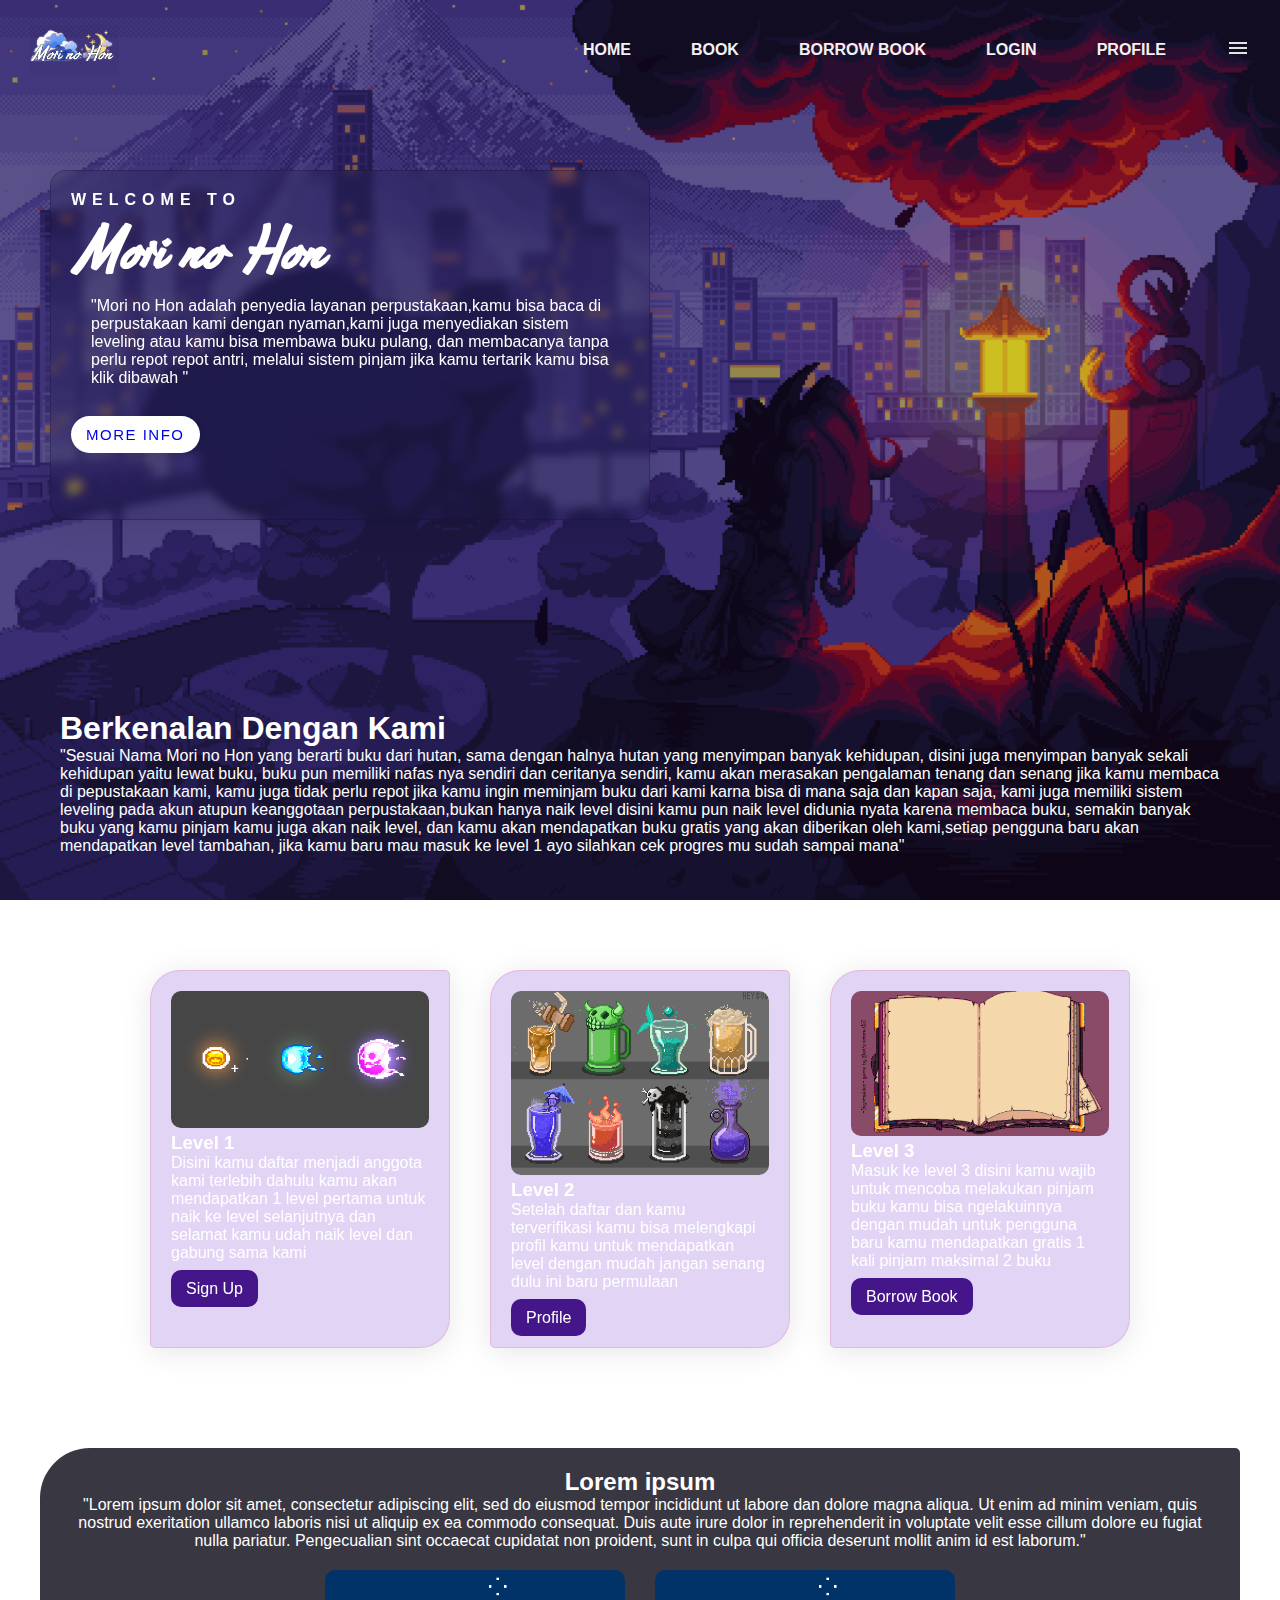
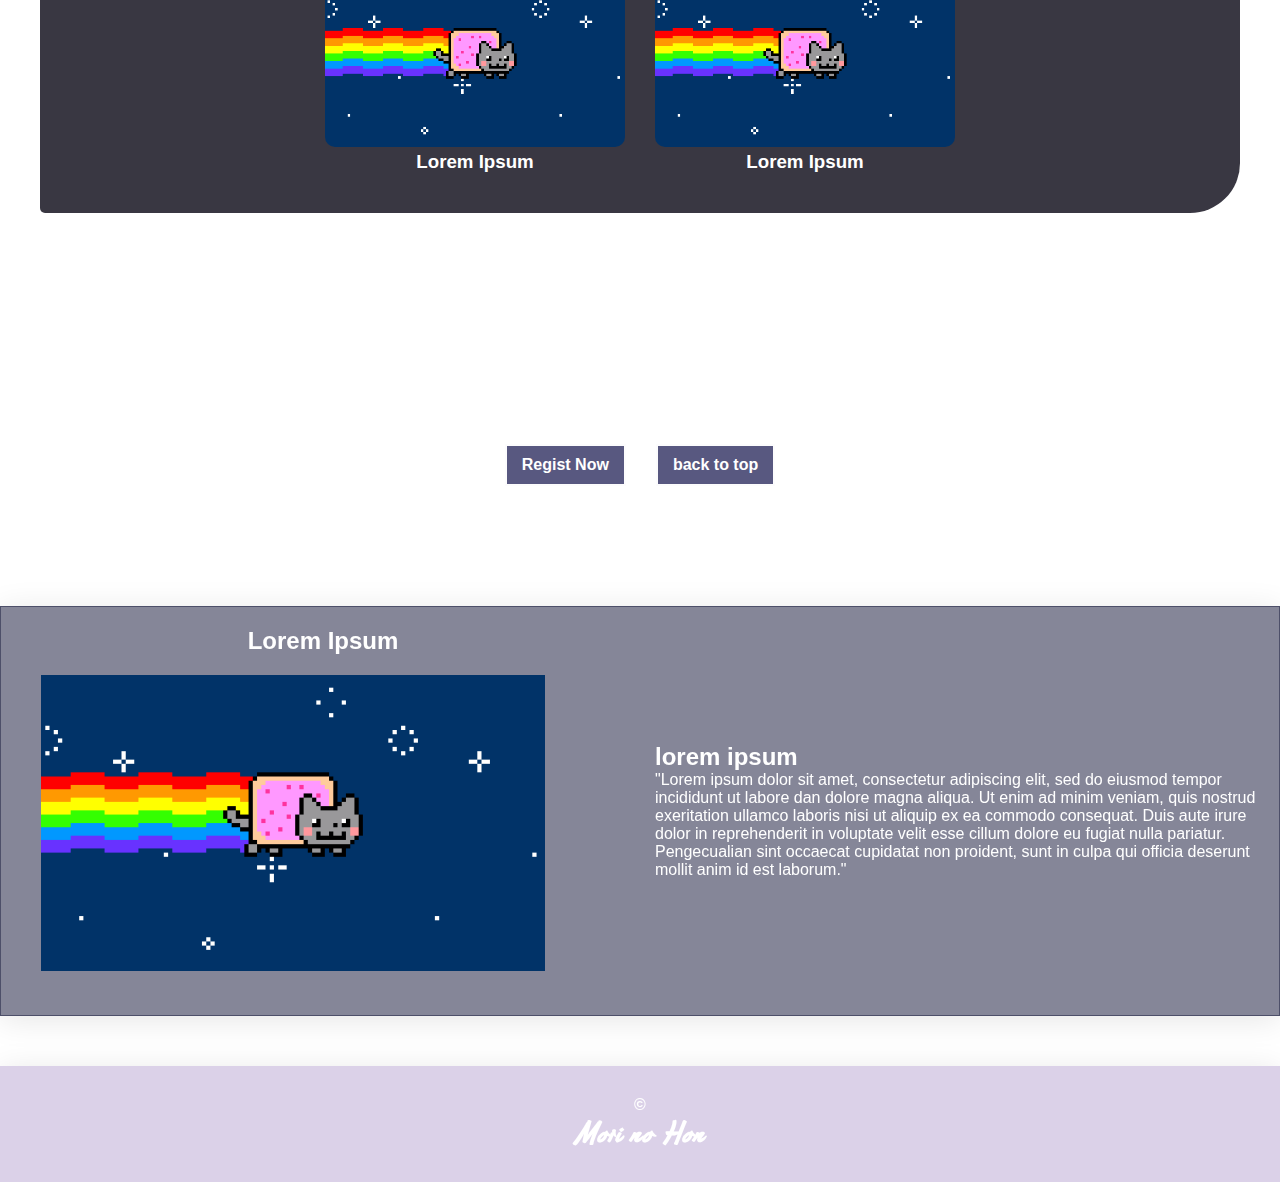
<file: index.html>
<!DOCTYPE html>
<html lang="en">
<head>
    <meta charset="UTF-8">
    <meta name="viewport" content="width=device-width, initial-scale=1.0">
    <link rel="stylesheet" href="style.css">
    <title>Prototype</title>
</head>
<body>
    
    <!--Nav dengan logo tag img dan ul dan li-->
    <header>
        <nav>
            <a href="#atas" class="boxlogo">
               <img src="images/logo2.png">
            </a>
            <ul>
                <li><a href="index.html" class="hilangmenu">HOME</a></li>
                <li><a href="katalog.html" class="hilangmenu">BOOK</a></li>
                <li><a href="transaction.html" class="hilangmenu">BORROW BOOK</a></li>
                <li><a href="login.html" class="hilangmenu">LOGIN</a></li>
                <li><a href="Profile.html" class="hilangmenu">PROFILE</a></li>
                <li onclick=bukamenu()><a href="#"><img src="svg/menu_24dp_E3E3E3_FILL0_wght400_GRAD0_opsz24.svg" alt="open menu"></a></li>
            </ul>
            <ul class="menusamping">
                <li onclick=sembunyimenu()><a href="#"><img src="svg/close_24dp_E3E3E3_FILL0_wght400_GRAD0_opsz24.svg" alt="close"></a></li>
                <li><a href="index.html">HOME</a></li>
                <li><a href="katalog.html">BOOK</a></li>
                <li><a href="transaction.html">BORROW BOOK</a></li>
                <li><a href="login.html">LOGIN</a></li>
                <li><a href="Profile.html">PROFILE</a></li>
            </ul>
        </nav>
    </header>

    <!--hOME awal-->

    <section class="FrontHome" id="atas">
        <div class="FrontHomeBox">
        <h2>WELCOME TO </h2>
        <h1>Mori no Hon</h1>
        <p>"Mori no Hon adalah penyedia layanan perpustakaan,kamu bisa baca di perpustakaan kami dengan nyaman,kami juga menyediakan sistem leveling 
            atau kamu bisa membawa buku pulang, dan membacanya tanpa perlu repot repot antri, melalui sistem pinjam jika kamu tertarik kamu bisa klik dibawah "</p>    
           <a href="#infolanjut" class="buton">
            More Info
           </a>
        </div>
    </section>

    
        <!--Card list gambar dan headlline-->

    <section class="CardBox">
    <div class="headline"  id="infolanjut">
        <div class="isi">
            <h1>Berkenalan Dengan Kami</h1>
            <p>"Sesuai Nama Mori no Hon yang berarti buku dari hutan, sama dengan halnya hutan yang menyimpan banyak kehidupan, 
                disini juga menyimpan banyak sekali kehidupan yaitu lewat buku, buku pun memiliki nafas nya sendiri dan ceritanya sendiri, 
                kamu akan merasakan pengalaman tenang dan senang jika kamu membaca di pepustakaan kami, 
                kamu juga tidak perlu repot jika kamu ingin meminjam buku dari kami karna bisa di mana saja dan kapan saja, 
                kami juga memiliki sistem leveling pada akun atupun keanggotaan perpustakaan,bukan hanya naik level disini kamu pun naik level didunia nyata karena membaca 
                buku, semakin banyak buku yang kamu pinjam kamu juga akan naik level, 
                dan kamu akan mendapatkan buku gratis yang akan diberikan oleh kami,setiap pengguna baru akan mendapatkan level tambahan,
                jika kamu baru mau masuk ke level 1 ayo silahkan cek progres mu sudah sampai mana"</p>
        </div>
    </div>
        <h2>Progress Step Untuk Masuk Dan Naik Level Bareng</h2>
        <div class="CardList">
            
            <div class="card">
                <img src="images/card2 (3).gif">
                <h3>Level 1</h3>
                <p>Disini kamu daftar menjadi anggota kami terlebih dahulu 
                    kamu akan mendapatkan 1 level pertama untuk naik ke level selanjutnya dan selamat kamu udah naik level dan gabung sama kami
                </p><br>
                <a href="signup.html" class="cardlevelbuton">Sign Up</a>
            </div>

            <div class="card">
                <img src="images/card2 (2).gif">
                <h3>Level 2</h3>
                <p>Setelah daftar dan kamu terverifikasi kamu bisa melengkapi profil kamu untuk mendapatkan level dengan mudah
                    jangan senang dulu ini baru permulaan
                </p><br>
                <a href="Profile.html" class="cardlevelbuton">Profile</a>
            </div>

            <div class="card">
                <img src="images/card1.gif">
                <h3>Level 3</h3>
                <p>Masuk ke level 3 disini kamu wajib untuk mencoba melakukan pinjam buku kamu bisa 
                    ngelakuinnya dengan mudah untuk pengguna baru kamu mendapatkan gratis 1 kali pinjam maksimal 2 buku</p><br>
                    <a href="transaction.html" class="cardlevelbuton">Borrow Book</a>
            </div>
        </div>
    </section>

        <!--Box gambar tengah-->

    <section class="boxtengah">
        <h2>Lorem ipsum</h2>
        <p>"Lorem ipsum dolor sit amet, consectetur adipiscing elit, sed do eiusmod tempor incididunt ut labore dan dolore magna aliqua. Ut enim ad minim veniam, quis nostrud exeritation ullamco laboris nisi ut aliquip ex ea commodo consequat. Duis aute irure dolor in reprehenderit in voluptate velit esse cillum dolore eu fugiat nulla pariatur. Pengecualian sint occaecat cupidatat non 
            proident, sunt in culpa qui officia deserunt mollit anim id est laborum."</p>
        <div class="listtengah">
            <div class="isian">
                <img src="images/images2.gif">
                <h3>Lorem Ipsum</h3>
            </div>
            <div class="isian">
                <img src="images/images2.gif">
                <h3>Lorem Ipsum</h3>
            </div>
        </div>
    </section>

     <!--cta untuk regist dan keatas-->
    <section class="cta">
        <h1>LETS JOIN US</h1>
        <p>"Lorem ipsum dolor sit amet, consectetur adipiscing elit, sed do eiusmod tempor incididunt ut labore dan dolore magna aliqua. Ut enim ad minim veniam, quis nostrud exeritation ullamco laboris nisi ut aliquip ex ea commodo consequat. Duis aute irure dolor in reprehenderit in voluptate velit esse cillum dolore eu fugiat nulla pariatur. Pengecualian sint occaecat cupidatat non 
            proident, sunt in culpa qui officia deserunt mollit anim id est laborum."</p>
        <div class="ctalist">
            <div class="ctaisian">
                <a href="signup.html" class="ctabutton">Regist Now</a>
            </div>
            <div class="ctaisian">
                <a href="#atas" class="ctabutton">back to top</a>
            </div>
        </div>
    </section>


        <!--Gambar desc-->

    <section class="boxgambardesc">
        <div class="kirigambar">
            <h2>Lorem Ipsum</h2>
            <img src="images/images2.gif">
        </div>

        <div class="desckanan">
            <h2>lorem ipsum</h2>
            <p>"Lorem ipsum dolor sit amet, consectetur adipiscing elit, sed do eiusmod tempor incididunt ut labore dan dolore magna aliqua. Ut enim ad minim veniam, quis nostrud exeritation ullamco laboris nisi ut aliquip ex ea commodo consequat. Duis aute irure dolor in reprehenderit in voluptate velit esse cillum dolore eu fugiat nulla pariatur. Pengecualian sint occaecat cupidatat non 
            proident, sunt in culpa qui officia deserunt mollit anim id est laborum."</p>
        </div>
    </section>
        

   

   <!--bagian Footer-->
    <footer>
        <p>&copy;</p> <h2> Mori no Hon</h2>
    </footer>

    <script src="script/script.js"></script>
</body>
</html>
</file>
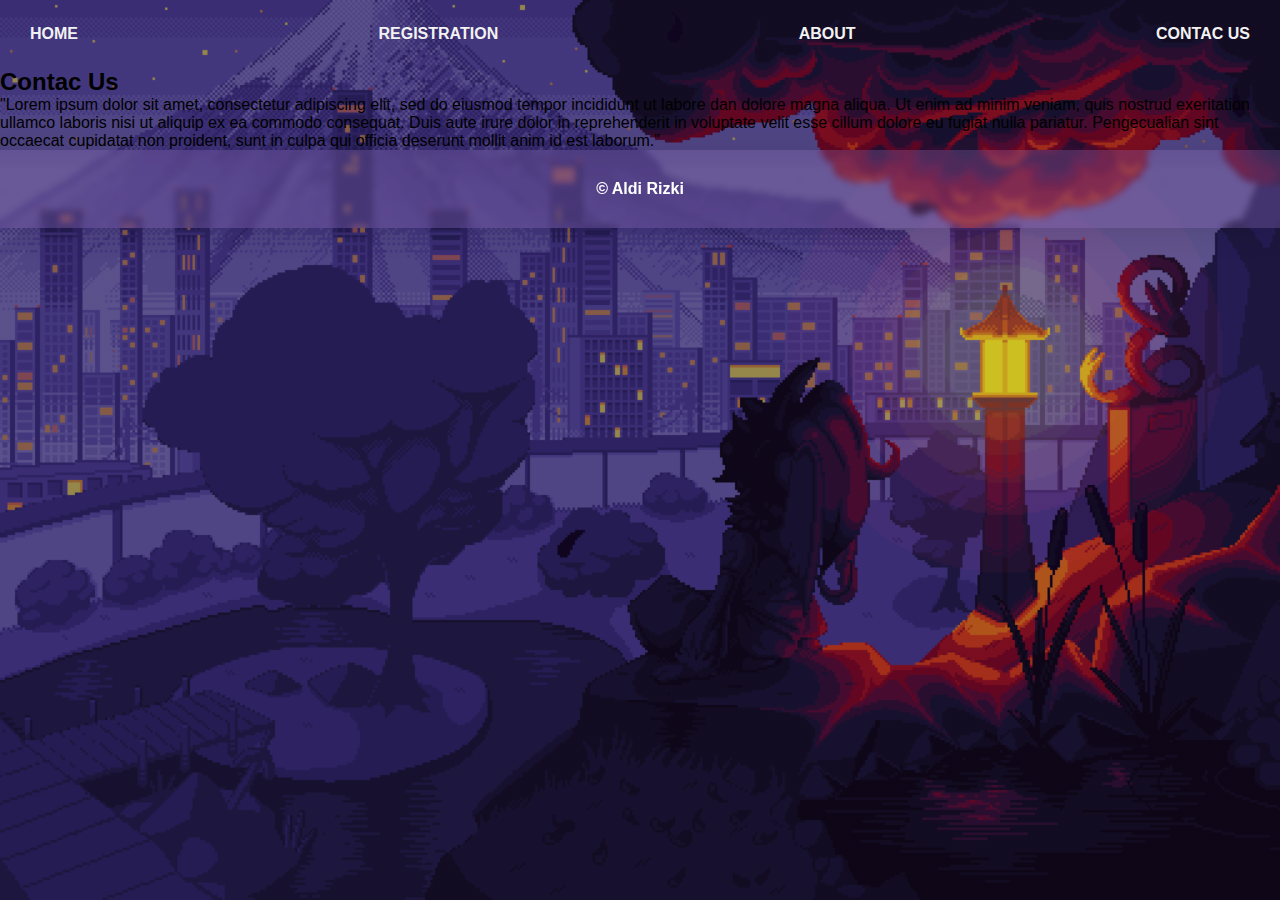
<file: contacus.html>
<!DOCTYPE html>
<html lang="en">
<head>
    <meta charset="UTF-8">
    <meta name="viewport" content="width=device-width, initial-scale=1.0">
    <title>contac us</title>
    <link rel="stylesheet" href="style.css">
</head>
<body>
    
    <nav>
        <a href="index.html">HOME</a>
        <a href="#">REGISTRATION</a>
        <a href="#">ABOUT</a>
        <a href="contacus.html">CONTAC US</a>
    </nav>

    <section class="Descripsion">
        <h2>Contac Us</h2>
        <p>"Lorem ipsum dolor sit amet, consectetur adipiscing elit, sed do eiusmod tempor incididunt ut labore dan dolore magna aliqua. Ut enim ad minim veniam, quis nostrud exeritation ullamco laboris nisi ut aliquip ex ea commodo consequat. Duis aute irure dolor in reprehenderit in voluptate velit esse cillum dolore eu fugiat nulla pariatur. Pengecualian sint occaecat cupidatat non 
            proident, sunt in culpa qui officia deserunt mollit anim id est laborum."</p>
    </section>

    <section class="contacCard">

    </section>

    <footer>
        <p>&copy; Aldi Rizki</p>
    </footer>
</body>
</html>
</file>
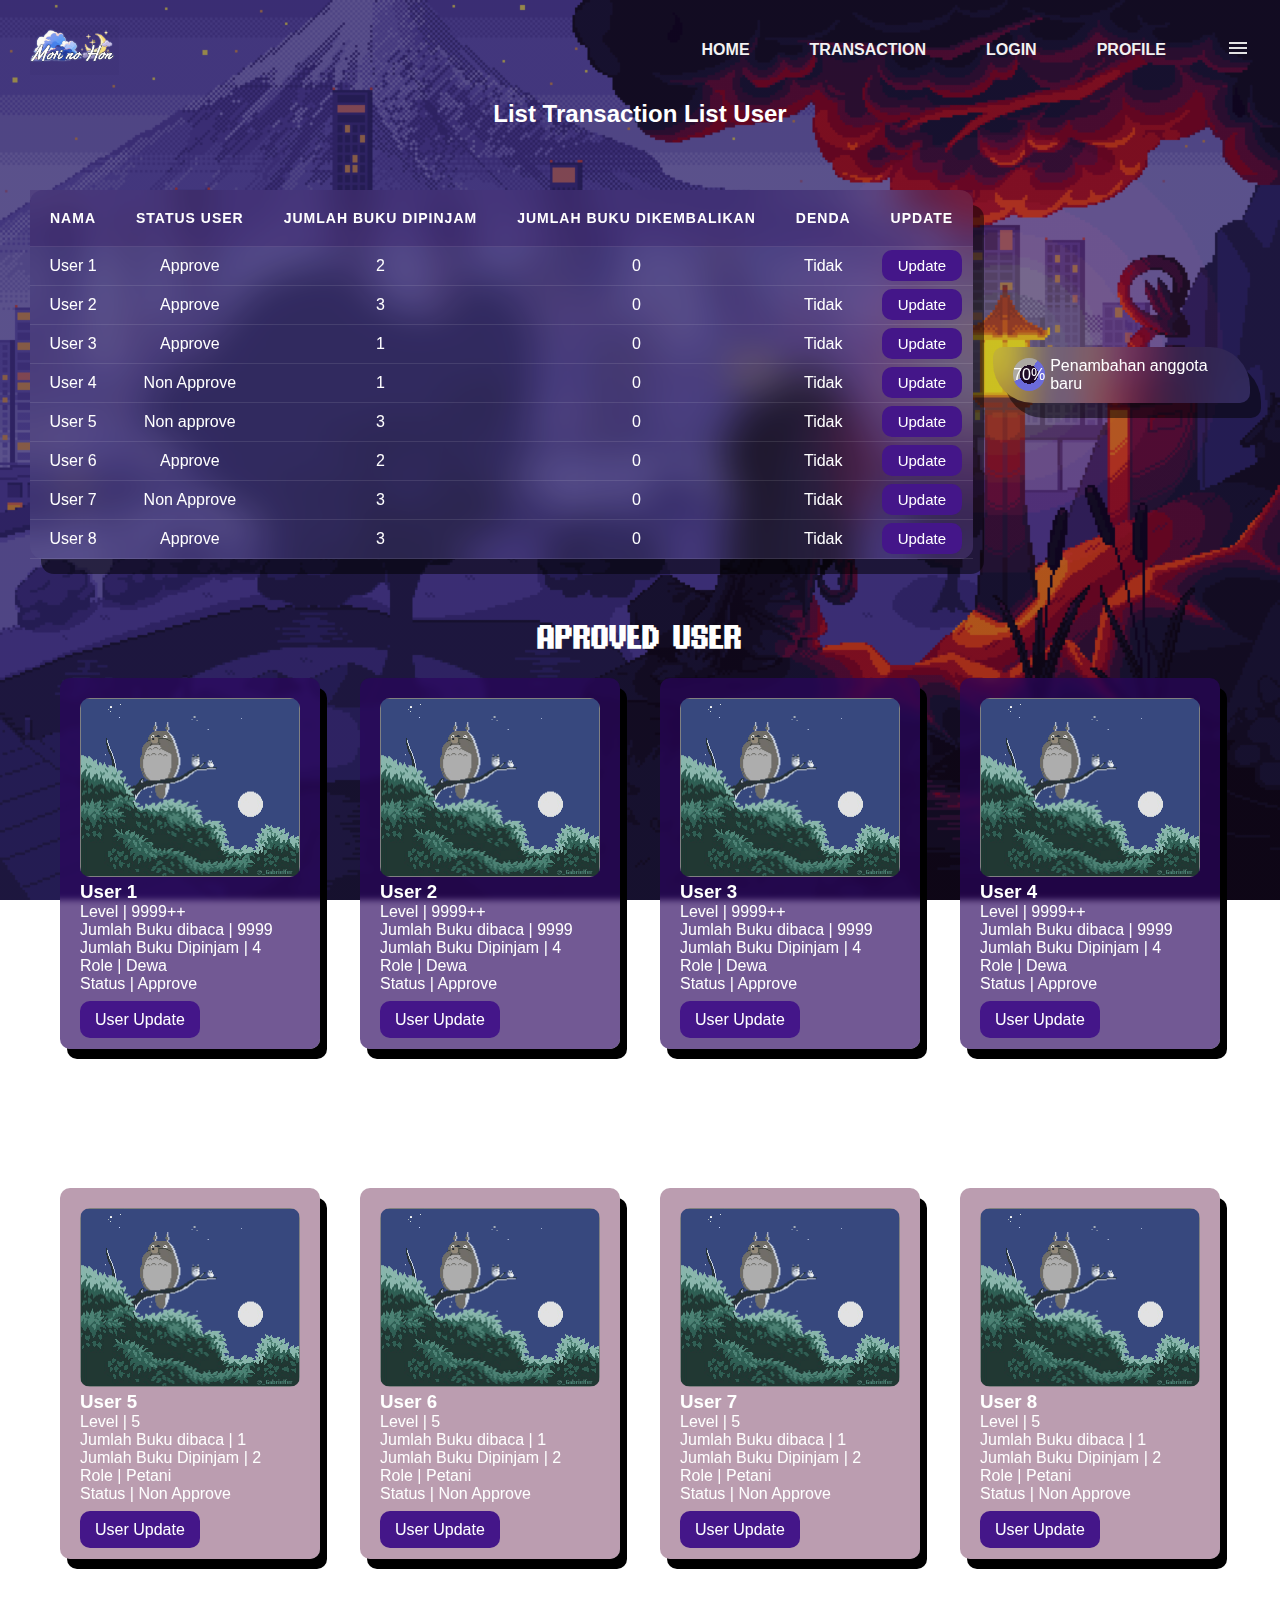
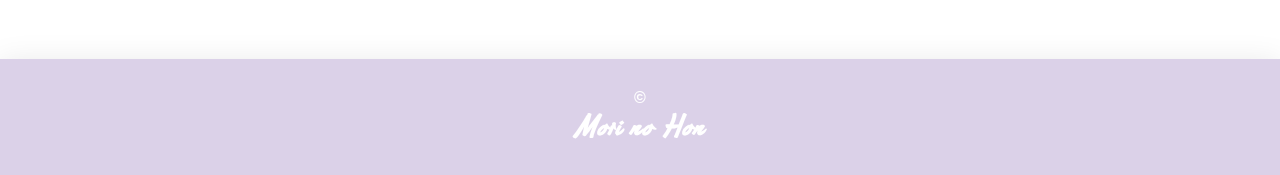
<file: katalog.html>
<!DOCTYPE html>
<html lang="en">
<head>
    <meta charset="UTF-8">
    <meta name="viewport" content="width=device-width, initial-scale=1.0">
    <link rel="stylesheet" href="style.css">
    <title>Document</title>
</head>
<body>
    <!--Nav dengan logo tag img dan ul dan li-->
    <header>
        <nav>
            <a href="#atas" class="boxlogo">
               <img src="images/logo2.png">
            </a>
            <ul>
                <li><a href="index.html" class="hilangmenu">HOME</a></li>
                <li><a href="transaction.html" class="hilangmenu">TRANSACTION</a></li>
                <li><a href="login.html" class="hilangmenu">LOGIN</a></li>
                <li><a href="Profile.html" class="hilangmenu">PROFILE</a></li>
                <li onclick=bukamenu()><a href="#"><img src="svg/menu_24dp_E3E3E3_FILL0_wght400_GRAD0_opsz24.svg" alt="open menu"></a></li>
            </ul>
            <ul class="menusamping">
                <li onclick=sembunyimenu()><a href="#"><img src="svg/close_24dp_E3E3E3_FILL0_wght400_GRAD0_opsz24.svg" alt="close"></a></li>
                <li><a href="index.html">HOME</a></li>
                <li><a href="transaction.html">TRANSACTION</a></li>
                <li><a href="login.html">LOGIN</a></li>
                <li><a href="Profile.html">PROFILE</a></li>
            </ul>
        </nav>
    </header>

    <!---List transaksi mnggunakan tabel -->
    <section class="listtranscation">
        <h2>List Transaction List User</h2>
        <div class="data">
        <div class="boxtable">
                <table>
                    <tr>
                        <th>Nama</th>
                        <th>Status User</th>
                        <th>Jumlah Buku dipinjam</th>
                        <th>Jumlah Buku dikembalikan</th>
                        <th>Denda</th>
                        <th>update</th>
                    </tr>
                    <tr>
                        <td>User 1</td>
                        <td>Approve</td>
                        <td>2</td>
                        <td>0</td>
                        <td>Tidak</td>
                        <td><a class="tdbutton" href="transaction.html">Update</a></td>
                    </tr>
                    <tr>
                        <td>User 2</td>
                        <td>Approve</td>
                        <td>3</td>
                        <td>0</td>
                        <td>Tidak</td>
                        <td><a class="tdbutton" href="transaction.html">Update</a></td>
                    </tr>
                    <tr>
                        <td>User 3</td>
                        <td>Approve</td>
                        <td>1</td>
                        <td>0</td>
                        <td>Tidak</td>
                        <td><a class="tdbutton" href="transaction.html">Update</a></td>
                    </tr>
                    <tr>
                        <td>User 4</td>
                        <td>Non Approve</td>
                        <td>1</td>
                        <td>0</td>
                        <td>Tidak</td>
                        <td><a class="tdbutton" href="transaction.html">Update</a></td>
                    </tr>
                    <tr>
                        <td>User 5</td>
                        <td>Non approve</td>
                        <td>3</td>
                        <td>0</td>
                        <td>Tidak</td>
                        <td><a class="tdbutton" href="transaction.html">Update</a></td>
                    </tr>
                    <tr>
                        <td>User 6</td>
                        <td>Approve</td>
                        <td>2</td>
                        <td>0</td>
                        <td>Tidak</td>
                       <td><a class="tdbutton" href="transaction.html">Update</a></td>
                    </tr>
                    <tr>
                        <td>User 7</td>
                        <td>Non Approve</td>
                        <td>3</td>
                        <td>0</td>
                        <td>Tidak</td>
                       <td><a class="tdbutton" href="transaction.html">Update</a></td>
                    </tr>
                    <tr>
                        <td>User 8</td>
                        <td>Approve</td>
                        <td>3</td>
                        <td>0</td>
                        <td>Tidak</td>
                        <td><a class="tdbutton" href="transaction.html">Update</a></td>
                    </tr>
                </table>
        </div>
        
        <div class="diagram">
            <div class="pie">70%</div>
            <p>Penambahan anggota baru</p>
        </div>

        </div>
    </section>

    <section class="CardBoxKatalog">
        <h2>APROVED USER</h2>
        <div class="CardListKatalog">
            
           <div class="user">
                <img src="images/user.gif">
                <h3>User 1</h3>
                <ul type="none">
                    <li>Level | 9999++</li>
                    <li>Jumlah Buku dibaca | 9999</li>
                    <li>Jumlah Buku Dipinjam | 4</li>
                    <li>Role | Dewa</li>
                    <li>Status | Approve</li>
                </ul><br>
                <a href="transaction.html" class="userbuton">User Update</a>
            </div>

            <div class="user">
                <img src="images/user.gif">
                <h3>User 2</h3>
                <ul type="none">
                    <li>Level | 9999++</li>
                    <li>Jumlah Buku dibaca | 9999</li>
                    <li>Jumlah Buku Dipinjam | 4</li>
                    <li>Role | Dewa</li>
                    <li>Status | Approve</li>
                </ul><br>
                <a href="transaction.html" class="userbuton">User Update</a>
            </div>

            <div class="user">
                <img src="images/user.gif">
                <h3>User 3</h3>
                <ul type="none">
                    <li>Level | 9999++</li>
                    <li>Jumlah Buku dibaca | 9999</li>
                    <li>Jumlah Buku Dipinjam | 4</li>
                    <li>Role | Dewa</li>
                    <li>Status | Approve</li>
                </ul><br>
                    <a href="transaction.html" class="userbuton">User Update</a>
            </div>

            <div class="user">
                <img src="images/user.gif">
                <h3>User 4</h3>
                <ul type="none">
                    <li>Level | 9999++</li>
                    <li>Jumlah Buku dibaca | 9999</li>
                    <li>Jumlah Buku Dipinjam | 4</li>
                    <li>Role | Dewa</li>
                    <li>Status | Approve</li>
                </ul><br>
                   <a href="transaction.html" class="userbuton">User Update</a>
            </div>
            
            <h2>Non Aproved user</h2>
            <div class="CardListKatalog">
            
           <div class="nonaproveduser">
                <img src="images/user.gif">
                <h3>User 5</h3>
                <ul type="none">
                    <li>Level | 5</li>
                    <li>Jumlah Buku dibaca | 1</li>
                    <li>Jumlah Buku Dipinjam | 2</li>
                    <li>Role | Petani</li>
                    <li>Status | Non Approve</li>
                </ul><br>
                <a href="transaction.html" class="userbuton">User Update</a>
            </div>

            <div class="nonaproveduser">
                <img src="images/user.gif">
                <h3>User 6</h3>
                <ul type="none">
                    <li>Level | 5</li>
                    <li>Jumlah Buku dibaca | 1</li>
                    <li>Jumlah Buku Dipinjam | 2</li>
                    <li>Role | Petani</li>
                    <li>Status | Non Approve</li>
                </ul><br>
                <a href="transaction.html" class="userbuton">User Update</a>
            </div>

            <div class="nonaproveduser">
                <img src="images/user.gif">
                <h3>User 7</h3>
                <ul type="none">
                    <li>Level | 5</li>
                    <li>Jumlah Buku dibaca | 1</li>
                    <li>Jumlah Buku Dipinjam | 2</li>
                    <li>Role | Petani</li>
                    <li>Status | Non Approve</li>
                </ul><br>
                <a href="transaction.html" class="userbuton">User Update</a>
            </div>

            <div class="nonaproveduser">
                <img src="images/user.gif">
                <h3>User 8</h3>
                <ul type="none">
                    <li>Level | 5</li>
                    <li>Jumlah Buku dibaca | 1</li>
                    <li>Jumlah Buku Dipinjam | 2</li>
                    <li>Role | Petani</li>
                    <li>Status | Non Approve</li>
                </ul><br>
                <a href="transaction.html" class="userbuton">User Update</a>
            </div>

            
        </div>
    </section>


   <!--bagian Footer-->
    <footer>
        <p>&copy;</p> <h2> Mori no Hon</h2>
    </footer>

    <script src="script/script.js"></script>
</body>
</html>
</file>
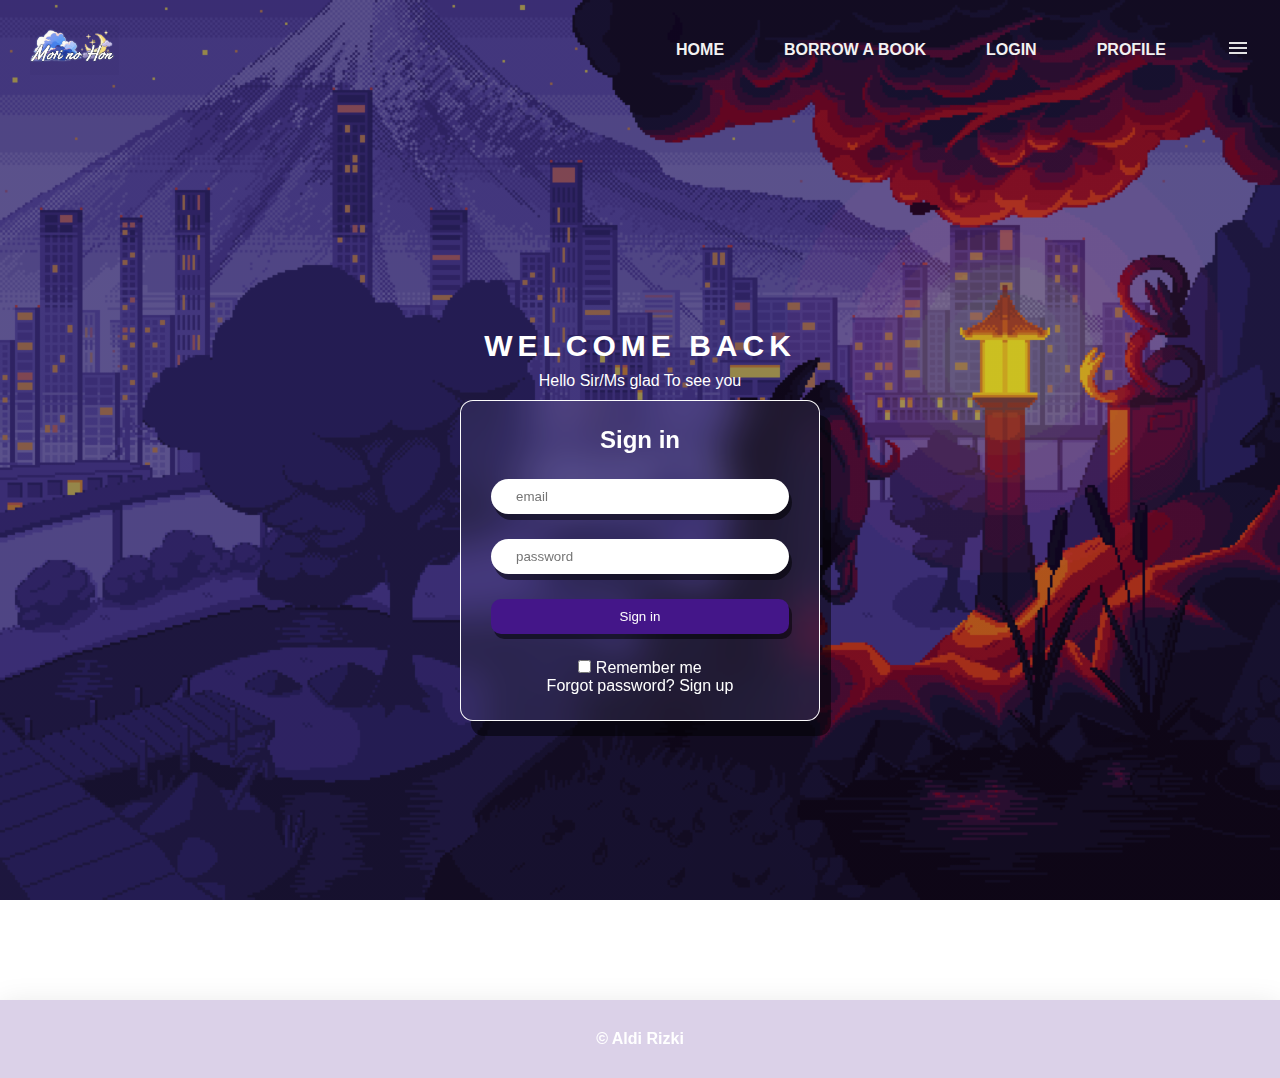
<file: login.html>
<!DOCTYPE html>
<html lang="en">
<head>
    <meta charset="UTF-8">
    <meta name="viewport" content="width=device-width, initial-scale=1.0">
    <link rel="stylesheet" href="style.css">
    <title>Document</title>
</head>
<body>
     <!--Nav dengan logo tag img dan ul dan li-->
    <header>
        <nav>
            <a href="#atas" class="boxlogo">
               <img src="images/logo2.png">
            </a>
            <ul>
                <li><a href="index.html" class="hilangmenu">HOME</a></li>
                <li><a href="transaction.html" class="hilangmenu">BORROW A BOOK</a></li>
                <li><a href="login.html" class="hilangmenu">LOGIN</a></li>
                <li><a href="Profile.html" class="hilangmenu">PROFILE</a></li>
                <li onclick=bukamenu()><a href="#"><img src="svg/menu_24dp_E3E3E3_FILL0_wght400_GRAD0_opsz24.svg" alt="open menu"></a></li>
            </ul>
            <ul class="menusamping">
                <li onclick=sembunyimenu()><a href="#"><img src="svg/close_24dp_E3E3E3_FILL0_wght400_GRAD0_opsz24.svg" alt="close"></a></li>
                <li><a href="index.html">HOME</a></li>
                <li><a href="transaction.html">BORROW A BOOK</a></li>
                <li><a href="login.html">LOGIN</a></li>
                <li><a href="Profile.html">PROFILE</a></li>
            </ul>
        </nav>
    </header>


    <!--Bagian form Login-->
    <main>
        <section class="boxformlogin">
            <div class="headingloginatas">
                <h1>WELCOME BACK</h1>
                <p>Hello Sir/Ms glad To see you</p>
            </div>
            <form class="loginform">
                <h2>Sign in</h2>
                <input class="email" type="email" name="email" placeholder="email" required="masukan email">
                <input class="password" type="password" name="password" placeholder="password" required="masukan password">
                <input class="submit" type="submit" value="Sign in">
                <div class="bawah">
                <input class="checkbox" type="checkbox" value="Remember Me"> Remember me<br>
                <a href="#">Forgot password?</a>
                <a href="signup.html">Sign up</a>
            </form>
        </section>
    </main>


    <!--bagian Footer-->
    <footer>
       <p>&copy; Aldi Rizki</p>
    </footer>

    <script src="script/script.js"></script>
</body>
</html>
</file>
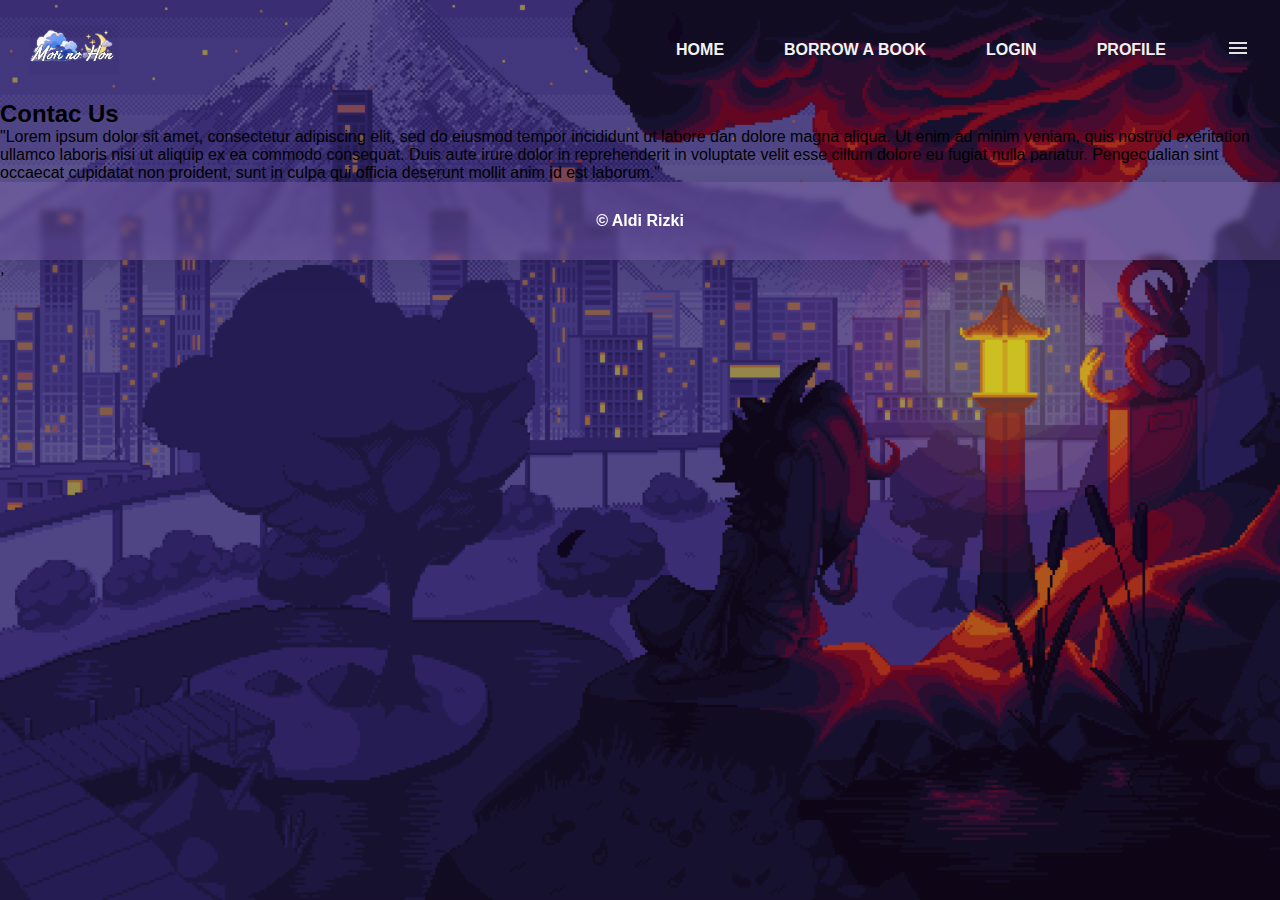
<file: Profile.html>
<!DOCTYPE html>
<html lang="en">
<head>
    <meta charset="UTF-8">
    <meta name="viewport" content="width=device-width, initial-scale=1.0">
    <link rel="stylesheet" href="style.css">
    <title>contac us</title>
</head>
<body>
   <!--Nav-->
    <header>
        <nav>
            <a href="#atas" class="boxlogo">
               <img src="images/logo2.png">
            </a>
            <ul>
                <li><a href="index.html" class="hilangmenu">HOME</a></li>
                <li><a href="transaction.html" class="hilangmenu">BORROW A BOOK</a></li>
                <li><a href="login.html" class="hilangmenu">LOGIN</a></li>
                <li><a href="Profile.html" class="hilangmenu">PROFILE</a></li>
                <li onclick=bukamenu()><a href="#"><img src="svg/menu_24dp_E3E3E3_FILL0_wght400_GRAD0_opsz24.svg" alt="open menu"></a></li>
            </ul>
            <ul class="menusamping">
                <li onclick=sembunyimenu()><a href="#"><img src="svg/close_24dp_E3E3E3_FILL0_wght400_GRAD0_opsz24.svg" alt="close"></a></li>
                <li><a href="index.html">HOME</a></li>
                <li><a href="#">BORROW A BOOK</a></li>
                <li><a href="login.html">LOGIN</a></li>
                <li><a href="Profile.html">PROFILE</a></li>
            </ul>
        </nav>
    </header>

    <section class="Descripsion">
        <h2>Contac Us</h2>
        <p>"Lorem ipsum dolor sit amet, consectetur adipiscing elit, sed do eiusmod tempor incididunt ut labore dan dolore magna aliqua. Ut enim ad minim veniam, quis nostrud exeritation ullamco laboris nisi ut aliquip ex ea commodo consequat. Duis aute irure dolor in reprehenderit in voluptate velit esse cillum dolore eu fugiat nulla pariatur. Pengecualian sint occaecat cupidatat non 
            proident, sunt in culpa qui officia deserunt mollit anim id est laborum."</p>
    </section>

    <section class="contacCard">

    </section>

    <footer>
        <p>&copy; Aldi Rizki</p>
    </footer>

    ,<script src="script/script.js"></script>
</body>
</html>
</file>
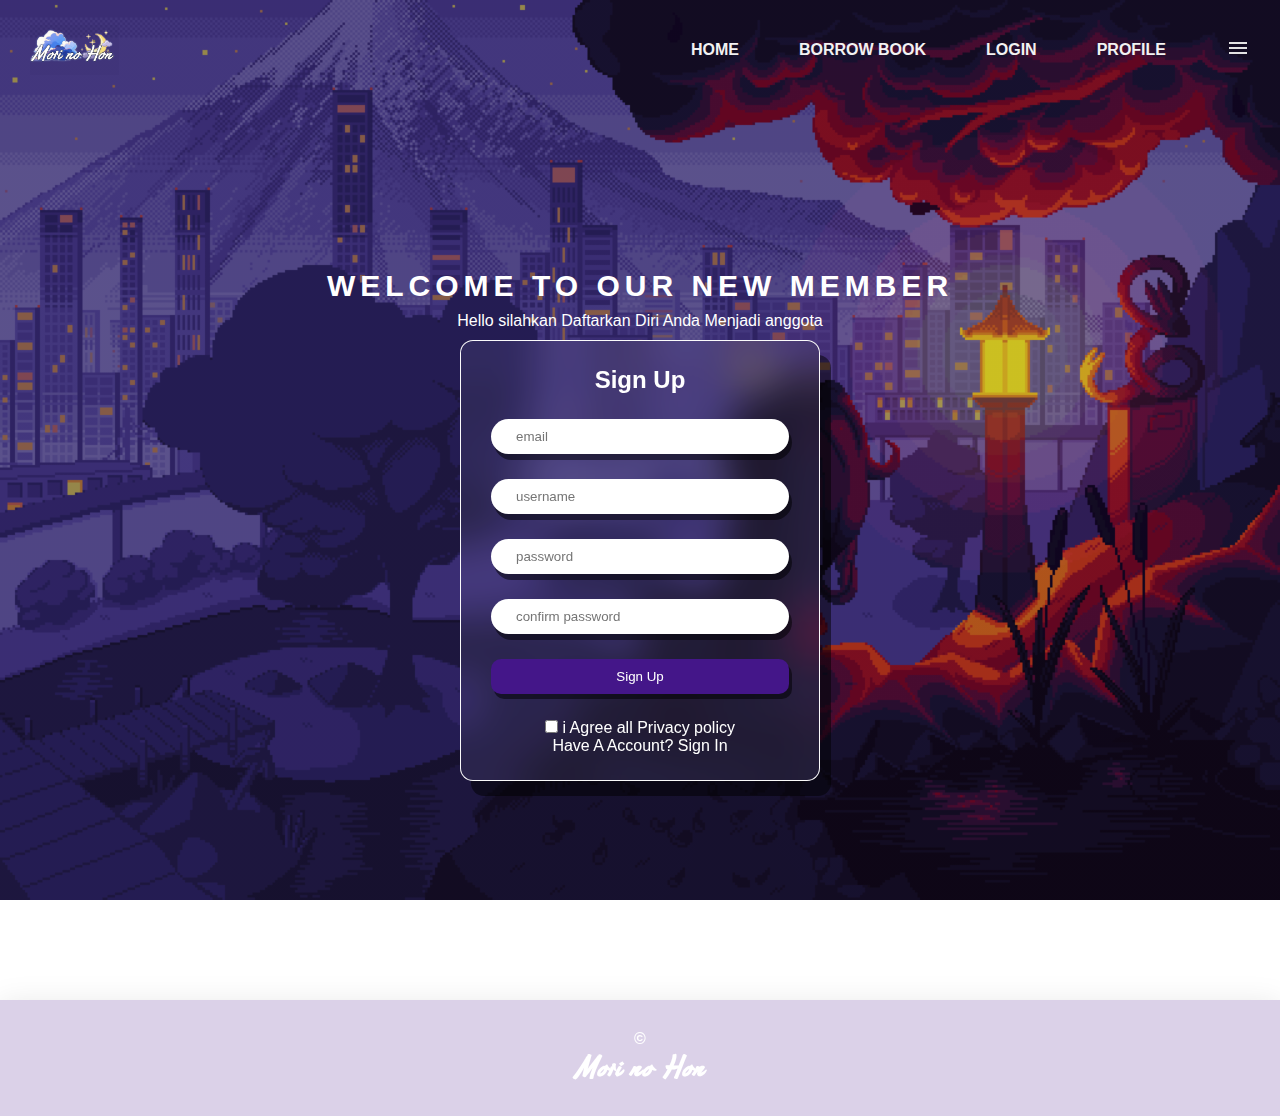
<file: signup.html>
<!DOCTYPE html>
<html lang="en">
<head>
    <meta charset="UTF-8">
    <meta name="viewport" content="width=device-width, initial-scale=1.0">
    <link rel="stylesheet" href="style.css">
    <title>Document</title>
</head>
<body>
     <!--Nav dengan logo tag img dan ul dan li-->
    <header>
        <nav>
            <a href="#atas" class="boxlogo">
               <img src="images/logo2.png">
            </a>
            <ul>
                <li><a href="index.html" class="hilangmenu">HOME</a></li>
                <li><a href="transaction.html" class="hilangmenu">BORROW BOOK</a></li>
                <li><a href="login.html" class="hilangmenu">LOGIN</a></li>
                <li><a href="Profile.html" class="hilangmenu">PROFILE</a></li>
                <li onclick=bukamenu()><a href="#"><img src="svg/menu_24dp_E3E3E3_FILL0_wght400_GRAD0_opsz24.svg" alt="open menu"></a></li>
            </ul>
            <ul class="menusamping">
                <li onclick=sembunyimenu()><a href="#"><img src="svg/close_24dp_E3E3E3_FILL0_wght400_GRAD0_opsz24.svg" alt="close"></a></li>
                <li><a href="index.html">HOME</a></li>
                <li><a href="transaction.html">BORROW BOOK</a></li>
                <li><a href="login.html">LOGIN</a></li>
                <li><a href="Profile.html">PROFILE</a></li>
            </ul>
        </nav>
    </header>

    <!--Form daftar akun-->
    <main>
        <section class="boxformlogin">
            <div class="headingloginatas">
                <h1>WELCOME TO OUR NEW MEMBER</h1>
                <p>Hello silahkan Daftarkan Diri Anda Menjadi anggota</p>
            </div>
            <form class="loginform">
                <h2>Sign Up</h2>
                <input class="email" type="email" name="email" placeholder="email" required="masukan email">
                <input class="username" type="username" name="username" placeholder="username" required="masukan username">
                <input class="password" type="password" name="password" placeholder="password" required="masukan password">
                <input class="password" type="password" name="password" placeholder="confirm password" required="confirm password">
                <input class="submit" type="submit" value="Sign Up">
                <div class="bawah">
                <input class="checkbox" type="checkbox" value="aggre"> i Agree all Privacy policy<br>
                <a href="login.html">Have A Account?</a>
                <a href="login.html">Sign In</a>
                </div>
            </form>
        </section>
    </main>


    <!--bagian Footer-->
    <footer>
        <p>&copy;</p> <h2> Mori no Hon</h2>
    </footer>

    <script src="script/script.js"></script>
</body>
</html>
</file>
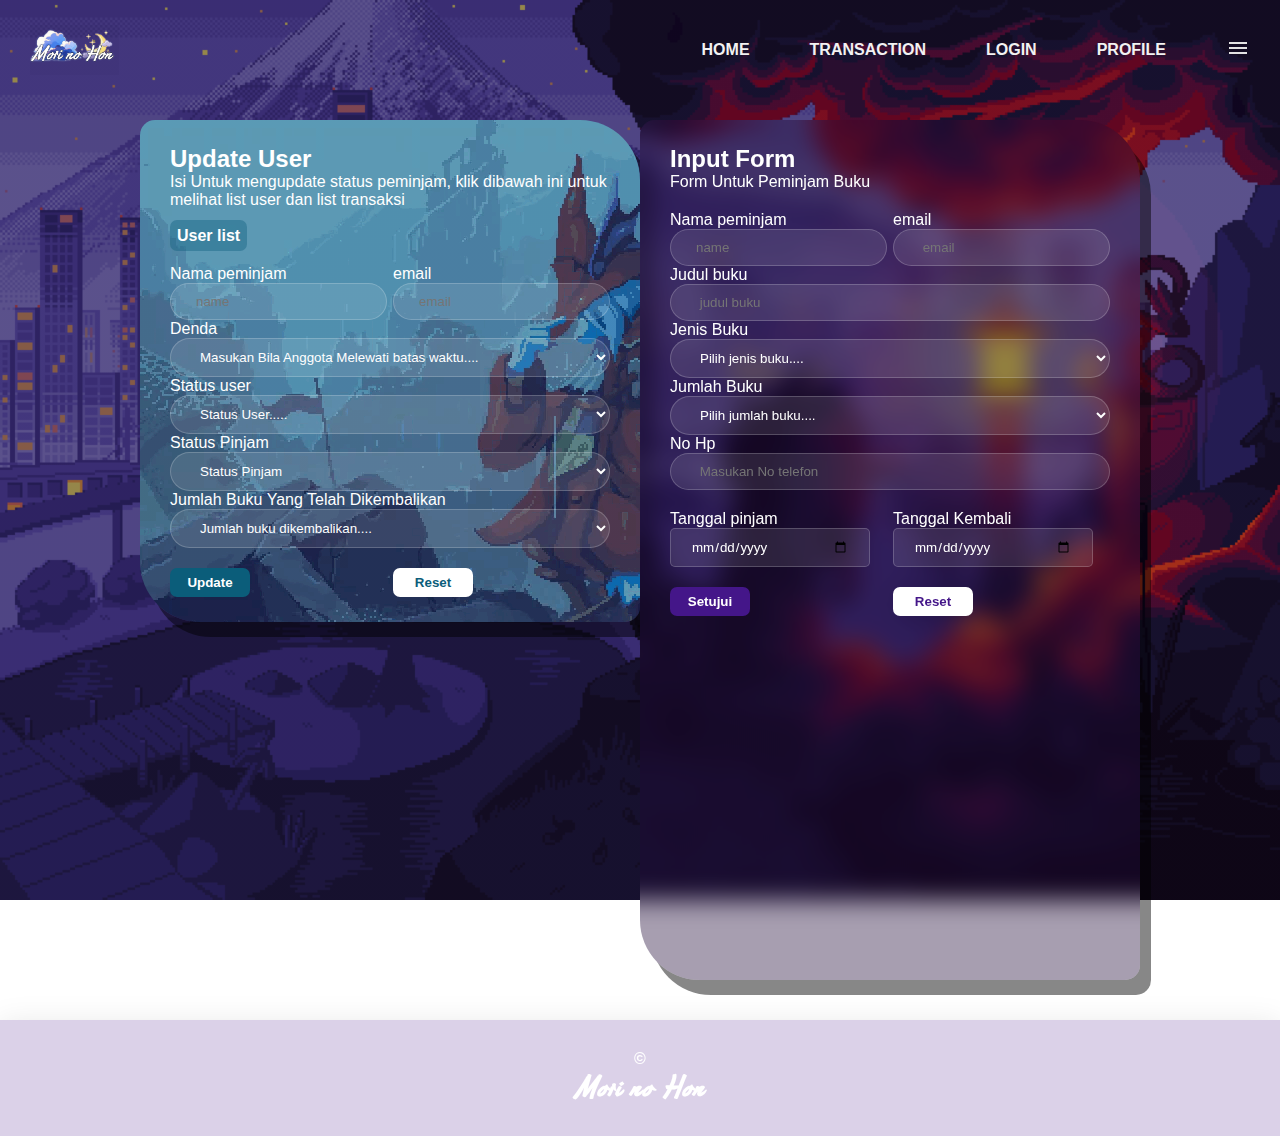
<file: transaction.html>
<!DOCTYPE html>
<html lang="en">
<head>
    <meta charset="UTF-8">
    <meta name="viewport" content="width=device-width, initial-scale=1.0">
    <link rel="stylesheet" href="style.css">
    <title>Transaction</title>
</head>
<body>
   <!--Nav dengan logo tag img dan ul dan li-->
    <header>
        <nav>
            <a href="#atas" class="boxlogo">
               <img src="images/logo2.png">
            </a>
            <ul>
                <li><a href="index.html" class="hilangmenu">HOME</a></li>
                <li><a href="transaction.html" class="hilangmenu">TRANSACTION</a></li>
                <li><a href="login.html" class="hilangmenu">LOGIN</a></li>
                <li><a href="Profile.html" class="hilangmenu">PROFILE</a></li>
                <li onclick=bukamenu()><a href="#"><img src="svg/menu_24dp_E3E3E3_FILL0_wght400_GRAD0_opsz24.svg" alt="open menu"></a></li>
            </ul>
            <ul class="menusamping">
                <li onclick=sembunyimenu()><a href="#"><img src="svg/close_24dp_E3E3E3_FILL0_wght400_GRAD0_opsz24.svg" alt="close"></a></li>
                <li><a href="index.html">HOME</a></li>
                <li><a href="transaction.html">TRANSACTION</a></li>
                <li><a href="login.html">LOGIN</a></li>
                <li><a href="Profile.html">PROFILE</a></li>
            </ul>
        </nav>
    </header>
    
    <!--Bagian Form Transaksi-->
    <main>
        <section class="formtransaksi">
            <div class="Boxtransaksi">
                
                <form id="formpinjambuku" class="transaksi">
                <div class="kiritransaksi">
                    <h2>Update User</h2>    
                    <p>Isi Untuk mengupdate status peminjam, klik dibawah ini untuk melihat list user dan list transaksi</p><br>
                    <a class="butonuserlist" href="katalog.html">User list</a> 
                    <div class="inputan">   
                        <div class="anggotainputan">
                            <label for=" name"> Nama peminjam </label>
                            <input id="namaupdate" class="inputnama" type="text" name="name" placeholder="name">    
                        </div>
                        <div class="anggotainputan">
                            <label for=" email "> email </label>
                            <input id="emailupdate" class="inputnama" type="email" name="email" placeholder="email">    
                        </div>
                    </div>    
                        
                        <label for="Denda">Denda</label><br>
                            <select id="denda" class="inputtrans" name="Denda">
                                <option value="" disabled selected hidden>Masukan Bila Anggota Melewati batas waktu....</option>
                                <option>YA</option>
                                <option>TIDAK</option>
                            </select>

                        <label for="Status">Status user</label><br>
                        <select id="userstatus" class="inputtrans" name="Jumlah Buku Dikembalikan" >
                            <option value="" disabled selected hidden>Status User.....</option>
                            <option>Aproved</option>
                            <option>Non Aproved</option>
                            <option>Blacklist</option>
                        </select>


                        <label for="status pinjam">Status Pinjam</label><br>
                            <select id="statuspinjam" class="inputtrans" name="status pinjam">
                                <option value="" disabled selected hidden>Status Pinjam</option>
                                <option>Selesai</option>
                                <option>Belum</option>
                                <option>Melewati Batas</option>
                        </select>

                        <label for=" jumlah buku">Jumlah Buku Yang Telah Dikembalikan</label><br>
                        <select id="jumlahkembali" class="inputtrans" name="Jumlah Buku Dikembalikan">
                            <option value="" disabled selected hidden>Jumlah buku dikembalikan....</option>
                            <option>1</option>
                            <option>2</option>
                            <option>3</option>
                            <option>4</option>
                            <option>Sudah Semua</option>
                            <option>Belum Semua</option>
                        </select>

                        <div class="inputan">   
                            <div class="anggotainputan">
                                <input onclick="validasi2()" class="butoninputupdate" type="submit" name="submit" value="Update" >    
                            </div>
                            <div class="anggotainputan">
                                <input class="butonresetupdate" type="reset" name="Reset" value="Reset">    
                            </div>
                        </div>  
                    </div>
                   
                </form>

                <div class="kanantransaksi">
                    <form id="formpinjambuku" class="transaksi">
                    <h2>Input Form</h2>    
                    <p>Form Untuk Peminjam Buku</p>
                    <div class="inputan">   
                        <div class="anggotainputan">
                            <label for="name"> Nama peminjam </label>
                            <input id="nama" class="inputnama" type="text" name="name" placeholder="name">    
                        </div>
                        <div class="anggotainputan">
                            <label for=" email "> email </label>
                            <input id="email" class="inputnama" type="email" name="email" placeholder=" email ">    
                        </div>
                    </div>     
                        
                        <label for=" judul buku "> Judul buku </label><br>
                        <input id="judulbuku" class="inputtrans" type="text" name="judul buku" placeholder=" judul buku ">
                        
                        <label for=" jenis buku"> Jenis Buku </label><br>
                        <select id="jenisbuku" class="inputtrans" name="Jenis Buku">
                            <option value="" disabled selected hidden>Pilih jenis buku....</option>
                            <option>Semua Jenis</option>
                            <option>Fiksi</option>
                            <option>Non Fiksi</option>
                            <option>Pendidikan</option>
                            <option>Refrensi</option>
                        </select>

                        <label for=" jumlah buku"> Jumlah Buku </label><br>
                        <select id="jumlahbuku" class="inputtrans" name="Jumlah Buku">
                            <option value="" disabled selected hidden>Pilih jumlah buku....</option>
                            <option>1</option>
                            <option>2</option>
                            <option>3</option>
                            <option>4</option>
                        </select>
                        
                        <label for="telepon"> No Hp </label><br>
                        <input id="telepon" class="inputtrans" type="tel" name="telepon" placeholder=" Masukan No telefon ">
                         
                        <div class="inputan">   
                            <div class="anggotainputan">
                                <label for="Tanggalpinjam"> Tanggal pinjam </label>
                                <input id="tanggalpinjam" class="dateinput" type="date" name="Tanggal pinjam">    
                            </div>
                            <div class="anggotainputan">
                                <label for="Tanggalkembali"> Tanggal Kembali </label>
                                <input id="tanggalkembali" class="dateinput" type="date" name="Tanggal Kembali">    
                            </div>
                        </div>  
                        
                        <div class="inputan">   
                            <div class="anggotainputan">
                                <input onclick="validasi()" class="butoninput" type="submit" name="submit" value=" Setujui " >    
                            </div>
                            <div class="anggotainputan">
                                <input class="butonreset" type="reset" name="Reset" value=" Reset ">    
                            </div>
                        </div>  
                    </form>
                </div>
            </div>
        </section>
    </main>

    <!--bagian Footer-->
    <footer>
        <p>&copy;</p> <h2> Mori no Hon</h2>

    </footer>

    <script src="script/script.js"></script>
</body>
</html>
</file>
<file: style.css>
* {
    box-sizing: border-box;
    font-family: 'Segoe UI', Tahoma, Geneva, Verdana, sans-serif;
    margin: 0%;
    padding: 0%;
    scroll-behavior: smooth;
}

@font-face {
    font-family: 'BagianHome';  src: url('font/Caster_PERSONAL_USE_ONLY.ttf');
}

@font-face {
    font-family: 'BagianStats';  src: url('font/LowresPixel-Regular.otf');
}

@font-face {
    font-family: 'Bagian2'; src: url('font/PixelPurl.ttf');
}

/*nav header dan logo*/
nav {
    display: flex;            
    justify-content: space-between;
    align-items: center;
    padding: 15px;       
}

nav a {
    font-weight: bold;
    color: #f2f2f2;
    padding: 14px 30px;
    text-decoration: none;
    padding: 10px 15px;
}

nav ul {
    list-style: none;
    display: flex;
    justify-content: flex-end;
    display: flex;
    gap: 30px;
    align-items: center;
}
/*logo*/
.boxlogo {
    display: flex;
    gap: 10px;
}

.boxlogo img{
    height: 50px;
    width: auto;
}

.menusamping {
    position: fixed;
    top: 0;
    right: 0;
    height: 100vh;
    width: 250px;
    z-index: 999;
    background-color: #2910674b;
    display: none;
    flex-direction: column;
    align-items: flex-start;
    justify-content: flex-start;
    backdrop-filter: blur(5px);
    gap: 10px;
}

.menusamping li{
    width: 100%;
    margin-top: 10px;
}
.menusamping a{
    width: 100%;
}

/*nav pseudo class animasi*/
nav:has(a:hover) a:not(:hover){
    filter: blur(2px);
    color: #f2f2f2;
}

nav a:hover{
    transform: scale(1.1);
    transition: 200ms;
    letter-spacing: 1px;
}

li img:hover{
    transform: scale(1.2) rotate(4deg);
    transition: 10ms ease-in-out;
}

/*Background body*/
body {
    background-image:linear-gradient(rgba(0, 0, 0, 0.2), rgba(0, 0, 0, 0.2)), url('images/download\ \(6\).gif');
    background-size: cover;
    background-position: center;
    background-repeat: no-repeat;
    background-blend-mode: darken;
    min-height: 100vh;
    background-attachment: fixed;
}

/*bagian fronthome box 1 */

.FrontHomeBox {
    margin-top: 20px;
    margin-bottom: 30px;
    width: 90%;
    max-width: 600px;
    min-height: 350px;
    padding: 20px;
    background: rgba(15, 18, 52, 0.21);
    border-radius: 16px;
    box-shadow: 0 4px 30px rgba(0, 0, 0, 0.1);
    backdrop-filter: blur(5px);
    -webkit-backdrop-filter: blur(5px);
    border: 1px solid rgba(15, 18, 52, 0.3);
}

/*bagian Font heading dlem frontboxhome */
.FrontHome h2 {
    font-size: medium;
    color: #ffffff;
    letter-spacing: 6px;
}
.FrontHome h1 {
    color: #ffffff;
    font-family: 'Bagianhome', cursive;
    font-size: 50px;
}
.FrontHome {
    color: #ffffff;
    padding: 50px;
}

.FrontHome p{
    text-align: left;
    font-size: 16px;
    padding: 9px 20px;
    margin-bottom: 30px;
}

.buton {
    font-size: 15px;
    text-decoration: none;
    padding: 10px 15px;
    border-radius: 50px;
    cursor: pointer;
    border: 0;
    background-color: rgb(255, 255, 255);
    box-shadow: rgb(0 0 0 / 5%) 0 0 8px;
    letter-spacing: 1.5px;
    text-transform: uppercase;
    font-size: 15px;
    transition: all 0.5s ease;
}

.buton:hover {
    letter-spacing: 3px;
    background-color: hsl(261deg 80% 48%);
    color: hsl(0, 0%, 100%);
    box-shadow: rgb(93 24 220) 0px 7px 29px 0px;
}
 
buton:active {
  letter-spacing: 3px;
  background-color: hsl(261deg 80% 48%);
  color: hsl(0, 0%, 100%);
  box-shadow: rgb(93 24 220) 0px 0px 0px 0px;
  transform: translateY(10px);
  transition: 100ms;
}

/*Bagian headline*/
.headline{
    margin-top: 50px;
    margin-bottom: 15px;
    padding: 20px 20px;
}

.isi {
    padding: 40px;
    text-align: left;
    color: #ffffff;

}

/* Card Box */
.CardBox {
    margin-bottom: 100px;
}
.CardBox h2{
    text-align: center;
    font-weight: bold;
    color: #ffffff;
    padding:6px 100px;
}
/*card lisnya */

.CardList {
    gap: 40px;
    flex-wrap: wrap;
    display: flex;
    justify-content: center;
}

/*background card dengan font*/

.card {
    max-width: 300px;
    width: 100%;
    padding: 20px;
    border-radius: 30px 5px;
    color: #ffffff;
    background: rgba(163, 115, 221, 0.311);
    box-shadow: 0 4px 30px rgba(0, 0, 0, 0.1);
    backdrop-filter: blur(3.2px);
    -webkit-backdrop-filter: blur(3.2px);
    border: 1px solid rgba(221, 115, 165, 0.28);
    transition: 500ms;
}

.card img {
    width: 100%;
    height: auto;
    border-radius: 10px;
    object-fit: cover;
}

.cardlevelbuton {
    text-decoration: none;
    background-color: #441689;
    color: rgb(255, 255, 255);
    margin-top: 30px;
    width: 30px;
    padding: 10px 15px;
    border-radius: 10px;
    transition: 100ms;
}

/*pseudo class card Animasi*/
.CardList:has(.card:hover) .card:not(:hover) {
    filter: blur(5px);
    transform: scale(.9, .9);
}

.card:hover {
    transform: scale(1.1);
    transition: 200ms;
}

.cardlevelbuton:hover {
    background-color: #ffffff;
    color: #441689;
    letter-spacing: 1px;
    transform: scale(1.1);
}

/*box gambar tengah isian gambar dan video*/

.boxtengah {
    padding: 20px 30px;
    margin-left: 40px;
    margin-right: 40px;
    text-align: center;
    border-radius: 50px 5px;
    color: #ffffff;
    margin-bottom: 100px;
   background-color: #060412cb;
}

.listtengah {
    display: flex;
    justify-content: center;
    flex-wrap: wrap;
    gap: 30px;
    margin-top: 20px;
    margin-bottom: 20px;
}

.isian {
    color: #ffffff;
    text-align: center;
}

.isian img {
    width: 100%;
    max-width: 300px;
    border-radius: 10px;
}

/*cta*/
.cta {
    padding: 20px;
    margin-bottom: 30px;
    color: #ffffff;
    text-align: center;
}

.ctalist {
    gap: 30px;
    display: flex;
    justify-content: center;
}

.ctabutton {
    margin-top: 20px;
    display: flex;
    justify-content: center;
    flex-wrap: wrap;
    max-width: 300px;
    padding: 10px 15px;
    text-decoration: none;
    border: 2px solid #fffffffb;
    transition: ease-in-out 0.3s;
    background-color: rgba(21, 21, 77, 0.714);
    color: #ffffff;
    font-weight: bolder;
    font-size: 16px;
    margin-bottom: 50px;
}

/*Nyoba*/

.ctabutton:hover {
    transform: scale(1.2) rotate(10deg);
    background-color: #441689;
    color: white;
}

/*box gambar deskripsi*/
.boxgambardesc {
    margin: 50px auto;
    width: 100%;
    display: flex;
    flex-wrap: wrap;
    gap: 30px;
    align-items: center;
    padding: 20px;
    background: rgba(15, 18, 52, 0.51);
    box-shadow: 0 4px 30px rgba(0, 0, 0, 0.1);
    backdrop-filter: blur(5px);
    -webkit-backdrop-filter: blur(5px);
    border: 1px solid rgba(15, 18, 52, 0.475);
}
.desckanan {
    color: #ffffff;
}

.kirigambar h2{
    text-align: center;
    color: #ffffff;
}

.kirigambar img{
    padding: 20px;
    width: 90%;
    height: auto;
}

.kirigambar, .desckanan {
    flex: 1;
}





/*Login form sign up*/
.boxformlogin {
    flex-direction: column;
    display: flex;
    justify-content: center;
    align-items: center;
    align-items: center;
    min-height: 100vh;
    padding: 25px 35px;
}

.loginform  {
    align-items: center;
    display: flex;
    flex-direction: column;
    text-align: center;
    color: #ffffff;
    gap: 25px;
    width: 360px;
    padding: 25px 30px;
    margin-bottom: 50px;
    background: rgba(156, 164, 205, 0.104);
    border-radius: 13px;
    box-shadow: 11px 15px rgba(0, 0, 0, 0.5);
    backdrop-filter: blur(19.2px);
    -webkit-backdrop-filter: blur(19.2px);
    border: 1px solid rgba(255, 255, 255, 0.98);
}
.loginform a{
    color: #ffffff;
    font-size: 16px;
    gap: 30px;
    text-decoration: none;
}

.submit {
    width: 100%;
    height: 100%;
    padding: 10px 25px;
    border-radius: 10px;
    background-color: #441689;
    color: #ffffff;
    border: 0;
    transition: 100ms;
    box-shadow: 3px 5px rgba(0, 0, 0, 0.5);
}

.email {
    width: 100%;
    height: 100%;
    padding: 10px 25px;
    border-radius: 20px;
    background: #ffffff;
    border: 0;
    transition: 100ms;
    box-shadow: 3px 6px rgba(0, 0, 0, 0.5);
}
.password {
    width: 100%;
    height: 100%;
    padding: 10px 25px;
    border-radius: 20px;
    border: 0;
    background: #ffffff;
    transition: 100ms;
    box-shadow: 3px 6px rgba(0, 0, 0, 0.5);
}

.username {
    width: 100%;
    height: 100%;
    padding: 10px 25px;
    border-radius: 20px;
    border: 0;
    background: #ffffff;
    transition: 100ms;
    box-shadow: 3px 6px rgba(0, 0, 0, 0.5);
}

.headingloginatas {
    display: flex;
    flex-direction: column;
    align-items: center;
    justify-content: center;
    color: #ffffff;
    margin-bottom: 10px;
}

.headingloginatas h1{
    letter-spacing: 5px;
    font-size: 30px;
    margin-bottom: 9px;
}

/*pseudo animasi*/
.password:hover{
    transform: scale(1.1);
}

.email:hover{
    transform: scale(1.1);
}
.username:hover{
    transform: scale(1.1);
}
.submit:hover {
    transform: scale(1.1) rotate(0.3deg);
    background-color: #f2f2f2;
    letter-spacing: 1.3;
    color: black;
    border: #354ea8;
    border: 1;
}








/*Form Pinjam buku*/
/*box form pinjam buku transaksi*/
.Boxtransaksi {
    display: flex;
    justify-content: center;
    align-items: stretch;
    flex-wrap: wrap;
    padding: 20px;
    min-height: 100vh;
    margin-bottom: 20px;
}
/*update user transaksi pinjam */
.kiritransaksi {
    color: #ffffff;
    max-width: 500px;
    padding: 25px 30px;
    border-radius: 15px 60px ;
    background-image: linear-gradient(rgba(0, 0, 0, 0.2), rgba(0, 0, 0, 0.2)),url('images/download\ \(7\).gif');
    box-shadow: 11px 15px rgba(0, 0, 0, 0.47);
}
/*form transaksi pinjam buku input*/
.kanantransaksi {
    color: white;
    width: 500px;
    padding: 25px 30px;
    background: rgba(31, 8, 53, 0.392);
    border-radius: 15px 60px ;
    box-shadow: 11px 15px rgba(0, 0, 0, 0.47);
    backdrop-filter: blur(12.2px);
    -webkit-backdrop-filter: blur(10.2px);
}

.inputtrans {
    border-radius: 20px;
    width: 100%;
    padding: 10px 25px;
    border: none;
    transition: 100ms;
    background: rgba(255, 255, 255, 0.1);
    border: 1px solid rgba(255, 255, 255, 0.2);
    color: #ffffff;
}

.inputnama {
    max-width: 320px;
    width: 100%;
    padding: 10px 25px;
    border-radius: 20px;
    border: 0;
    background: rgba(255, 255, 255, 0.1);
    border: 1px solid rgba(255, 255, 255, 0.2);
    color: #ffffff;
    transition: 100ms;
}

.dateinput {
    border-radius: 5px;
    max-width: 200px;
    width: 100%;
    padding: 10px 20px;
    border: none;
    background: rgba(255, 255, 255, 0.1);
    border: 1px solid rgba(255, 255, 255, 0.2);
    color: white;
}
.inputan {
    display: flex;
    justify-content: center;
    margin-top: 20px;
}

.anggotainputan {
    flex-direction: column;
    width: 30px;
}

.inputan, .anggotainputan {
    gap: 6px;
    flex: 1;
}

/*buat form update*/

.butoninputupdate {
    width: 80px;
    padding: 7px;
    border-radius: 7px;
    text-align: center;
    color: #ffffff;
    background-color: #0b5d7a;
    border: none;
    font-weight: bold;
    transition: 180ms;
}

.butonresetupdate {
    width: 80px;
    padding: 7px;
    border-radius: 7px;
    text-align: center;
    color: #0b5d7a;
    background-color: #ffffff;
    border: none;
    font-weight: bold;
    transition: 180ms;
}

.butonuserlist {
    width: 80px;
    padding: 7px;
    border-radius: 7px;
    text-decoration: none;
    color: #ffffff;
    background-color: #0b5c7a62;
    border: none;
    font-weight: bold
}

/*buat form input pinjam*/
.butoninput {
    width: 80px;
    padding: 7px;
    border-radius: 7px;
    text-align: center;
    color: #ffffff;
    background-color: #441689;
    border: none;
    font-weight: bold;
    transition: 180ms;
}

.butonreset {
    width: 80px;
    padding: 7px;
    border-radius: 7px;
    text-align: center;
    color: #441689;
    background-color: #ffffff;
    border: none;
    font-weight: bold;
    transition: 180ms;
}

option {
    color: black;
}

/*Animasi buton pseudo class*/
.butoninputupdate:hover {
    transform: scale(1.1);
    letter-spacing: 1.5px;
    color: black;
    width: 90px;
    background-color: white;
    box-shadow: 1px 1px 15px #0b5d7a;
}

.butonresetupdate:hover {
    transform: scale(1.1);
    letter-spacing: 1.5px;
    color: rgb(255, 255, 255);
    width: 90px;
    background-color: #0b5d7a;
    box-shadow: 1px 1px 15px #0b5d7a;
}


/*buton pinjam*/

.butoninput:hover {
    transform: scale(1.1);
    letter-spacing: 1.5px;
    color: black;
    width: 90px;
    background-color: white;
    box-shadow: 1px 1px 15px #441689;
}

.butonreset:hover {
    transform: scale(1.1);
    letter-spacing: 1.5px;
    color: rgb(255, 255, 255);
    width: 90px;
    background-color: #441689;
    box-shadow: 1px 1px 15px #441689;
}

/*buat animasi inputan form*/
.inputnama:hover {
    transform: translateY(-4px) translateX(-2px);
    box-shadow: 2px 5px 0 0 black;
    background-color: #ffffff;
    color: black;
}

.inputtrans:hover{
    transform: translateY(-4px) translateX(-2px);
    box-shadow: 2px 5px 0 0 black;
    background-color: #ffffff;
    color: black;
}
/*Form Selesai








/* Buat user list yang minjem */
.listtranscation h2{
    text-align: center;
    color: white;
}


.data {
    margin-top: 2px;
    padding: 10px 30px;
    gap: 20px;
    display: flex;
    justify-content: center;
    align-items: center;
    flex-wrap: wrap;
}

.diagram {
    flex: 1;
    display: flex;
    justify-content: center;
    align-items: center;
    color: white;
    gap: 5px;
    padding: 10px 20px;
    border-radius: 10px 40px;
    background: rgba(156, 164, 205, 0.104);
    box-shadow: 11px 15px rgba(0, 0, 0, 0.5);
    backdrop-filter: blur(19.2px);
    -webkit-backdrop-filter: blur(19.2px);
}

.pie {
    flex: 1;
    max-width: 270px;
    display: flex;
    justify-content: center;
    align-items: center;
    aspect-ratio: 1;
    border-radius: 50%;
    background-image:radial-gradient(
     #15011dee 40%,
     transparent 0% 70%
    ),conic-gradient(from 30deg, #6b6bdb 60%, #adababe9 30%);
    transition: 1000ms;
}

.headdata {
    text-align: center;
}

/*table*/

.boxtable {
    display: flex;
    justify-content: center;
    align-items: center;
    margin-top: 50px;
    margin-bottom: 50px;
}

table {
    color: #ffffff;
    border-collapse: collapse;
    width: 100%;
    background: rgba(156, 164, 205, 0.104);
    border-radius: 13px;
    box-shadow: 11px 15px rgba(0, 0, 0, 0.5);
    backdrop-filter: blur(19.2px);
    -webkit-backdrop-filter: blur(19.2px);
}

th, td {
    padding: 10px 10px;
    text-align: center;
    color: white;
    border-bottom: 1px solid rgba(255, 255, 255, 0.1);
}

.tdbutton{
    color: #ffffff;
    text-decoration: none;
    padding: 7px 16px;
    border-radius: 10px;
    font-size: 15px;
    background-color: #441689;
    transition: 500ms;
}

th {
    background-color: rgba(45, 11, 86, 0.219);
    text-transform: uppercase;
    font-size: 14px;
    padding: 20px 20px;
    letter-spacing: 1px;
    color: #ffffff;
}

.tdbutton:hover {
    transform: scale(1.1);
    background-color: white;
    letter-spacing: 2px;
    color: #441689;
}

.pie:hover {
    transform: scale(1.1);
    background-image:radial-gradient(
     #343434 40%,
     transparent 0% 70%
    ),conic-gradient(from 30deg, #6b6bdb 90%, #adababe9 30%);
}

/*list user*/
.CardBoxKatalog {
    margin-bottom: 100px;
}

.CardBoxKatalog h2{
    text-align: center;
    font-weight: bold;
    color: #ffffff;
    margin-bottom: 20px;
    font-size: 40px;
    font-family: 'Bagian2';
}
/*card lisnya */

.CardListKatalog {
    gap: 40px;
    flex-wrap: wrap;
    display: flex;
    justify-content: center;
}

/*background card*/
/*user aprov*/
.user {
    max-width: 260px;
    width: 100%;
    padding: 20px;
    border-radius: 10px;
    color: #ffffff;
    background: rgba(43, 4, 93, 0.664);
    box-shadow: 7px 10px rgb(0, 0, 0);
    backdrop-filter: blur(3.2px);
    -webkit-backdrop-filter: blur(3.2px);
    transition: 1000ms;
}
/*nonaproveuser*/

.nonaproveduser {
    max-width: 260px;
    width: 100%;
    padding: 20px;
    border-radius: 10px;
    color: #ffffff;
    background: rgba(79, 1, 50, 0.384);
    box-shadow: 7px 10px rgb(0, 0, 0);
    backdrop-filter: blur(3.2px);
    -webkit-backdrop-filter: blur(3.2px);
    transition: 1000ms;
}

/*gambar user*/
.nonaproveduser img {
    width: 100%;
    height: auto;
    border-radius: 10px;
    object-fit: cover;
}

.user img {
    width: 100%;
    height: auto;
    border-radius: 10px;
    object-fit: cover;
}


.userbuton {
    text-decoration: none;
    background-color: #441689;
    color: rgb(255, 255, 255);
    margin-top: 30px;
    width: 30px;
    padding: 10px 15px;
    border-radius: 10px;
    transition: 100ms;
}

/*pseudo class card Animasi*/
.user img:hover{
    border: 2px solid #ffffff;
}

.user:hover {
    transform: scale(1.1);
    box-shadow: 0px 5px rgb(255, 255, 255);
}

.nonaproveduser img:hover{
    border: 2px solid #ffffff;
}

.nonaproveduser:hover {
    transform: scale(1.1);
    box-shadow: 0px 5px rgb(255, 255, 255);
}

.userbuton:hover {
    background-color: #ffffff;
    color: #441689;
    letter-spacing: 1px;
    transform: scale(1.1);
}








/*profile*/

.boxprofilecard {
    display: flex;
    justify-content: center;
    align-items: stretch;
    flex-wrap: wrap;
    padding: 20px;
    min-height: 100vh;
    margin-top: 50px;
    margin-bottom: 50px; 
}

.profilecardkanan {
    min-height: 300px;
    font-weight: bolder;
    color: #ffffff;
    height: 100px;
}
.profilecardkanan h1{
    font-family: 'Bagian2';
}
.profilecardkiri{
   display: flex;
   justify-content: center;
}


.profilecardkiri img{
    border-radius: 20px;
    min-height: 200px;
    height: 300px;
}

.profilecardkiri, .profilecardkanan {
    flex: 1;
}

/*stats skill*/
.skillstats {
    margin-top: 20px;
    padding: 5px;
}

.boxlevel {
    max-width: 320px;
    border: #ffffff 1px solid;
    border-radius: 20px;
    background: rgba(156, 164, 205, 0.104);
    border-radius: 13px;
    box-shadow: 9px 9px rgba(0, 0, 0, 0.5);
    backdrop-filter: blur(19.2px);
    -webkit-backdrop-filter: blur(19.2px);
    border: 1px solid rgba(255, 255, 255, 0.98);
}

.level {
    font-family: 'BagianStats';
    border-radius: 20px;
    text-align: right;
    padding-top: 2px;
    padding-bottom: 2px;
    color: white;
    width: 90%;
    background-color: #441689;
    transition: 1000ms;
}
.xp {
    font-family: 'BagianStats';
    border-radius: 20px;
    text-align: right;
    padding-top: 2px;
    padding-bottom: 2px;
    color: white;
    width: 90%;
    background-color: #d55200;
    transition: 1000ms;
}
.hp {
     font-family: 'BagianStats';
    border-radius: 20px;
    text-align: right;
    padding-top: 2px;
    padding-bottom: 2px;
    color: white;
    width: 60%;
    background-color: #ae0000;
    transition: 1000ms;
}

.mp {
     font-family: 'BagianStats';
    border-radius: 20px;
    text-align: right;
    padding-top: 2px;
    padding-bottom: 2px;
    color: white;
    width: 80%;
    background-color: #033f78;
    transition: 1000ms;
}

.mp:hover {
    width: 100%;
}

.hp:hover {
    width: 100%;
}

.xp:hover {
    width: 100%;
}

.level:hover {
    width: 100%;
}





/*footer bawah*/

footer {
    padding: 30px 20px;
    width: 100%;
    height: auto;
    align-items: center;
    color: #ffffff;
    text-align: center;
    font-weight: bolder;
    background: rgba(140, 106, 181, 0.311);
    box-shadow: 0 4px 30px rgba(0, 0, 0, 0.1);
    backdrop-filter: blur(3.2px);
    -webkit-backdrop-filter: blur(3.2px);
}

footer h2{
    font-family: 'Bagianhome';
    letter-spacing: 1px;
}

@media screen and (max-width: 600px) {
    /*sembunyikan menu*/
    .hilangmenu {
        display: none;
    }
    
    /*logo atas*/
    .boxlogo {
        padding: 0;
    }
    /*front home box*/
    .FrontHome {
        padding: 20px;
    }
    .FrontHomeBox {
        width: 100%;       
        padding: 15px;     
        margin-top: 50px; 
        margin-bottom: 10px;
    }
    .FrontHome h1 {
        font-size: 40px;  
    }
   
    .headline {
    margin-top: 10px;    
    font-size: 15px;

   }

   /*home bagian desc pake gambar*/
    .leftgambar, .desckanan {
    min-width: 300px;
    }

    /*login form*/
    .headingloginatas h1{
        letter-spacing: 3px;
        font-size: 27px;
    }
    .loginform {
        width: 310px;
    }
    .loginatas h1{
        font-size: 23px;
        margin-bottom: 0;
    }
     /*form transaksi*/
    .boxtransaksi {
        width: 300px;
    }
    .anggotainputan {
        display: flex;
        flex-direction: column;
    }

    /*bagian profil*/
    .profilecardkiri{
        margin-top: 80px;
    }

    .profilecardkanan {
        padding: 20px;
        margin-top: 0px;
    }

    .user {
        max-width: 250px;
    }

    /*table*/
    table {
        max-width: 400px;
        table-layout: fixed;
    }

    td {
        flex-direction: column;
    }
}
</file>
